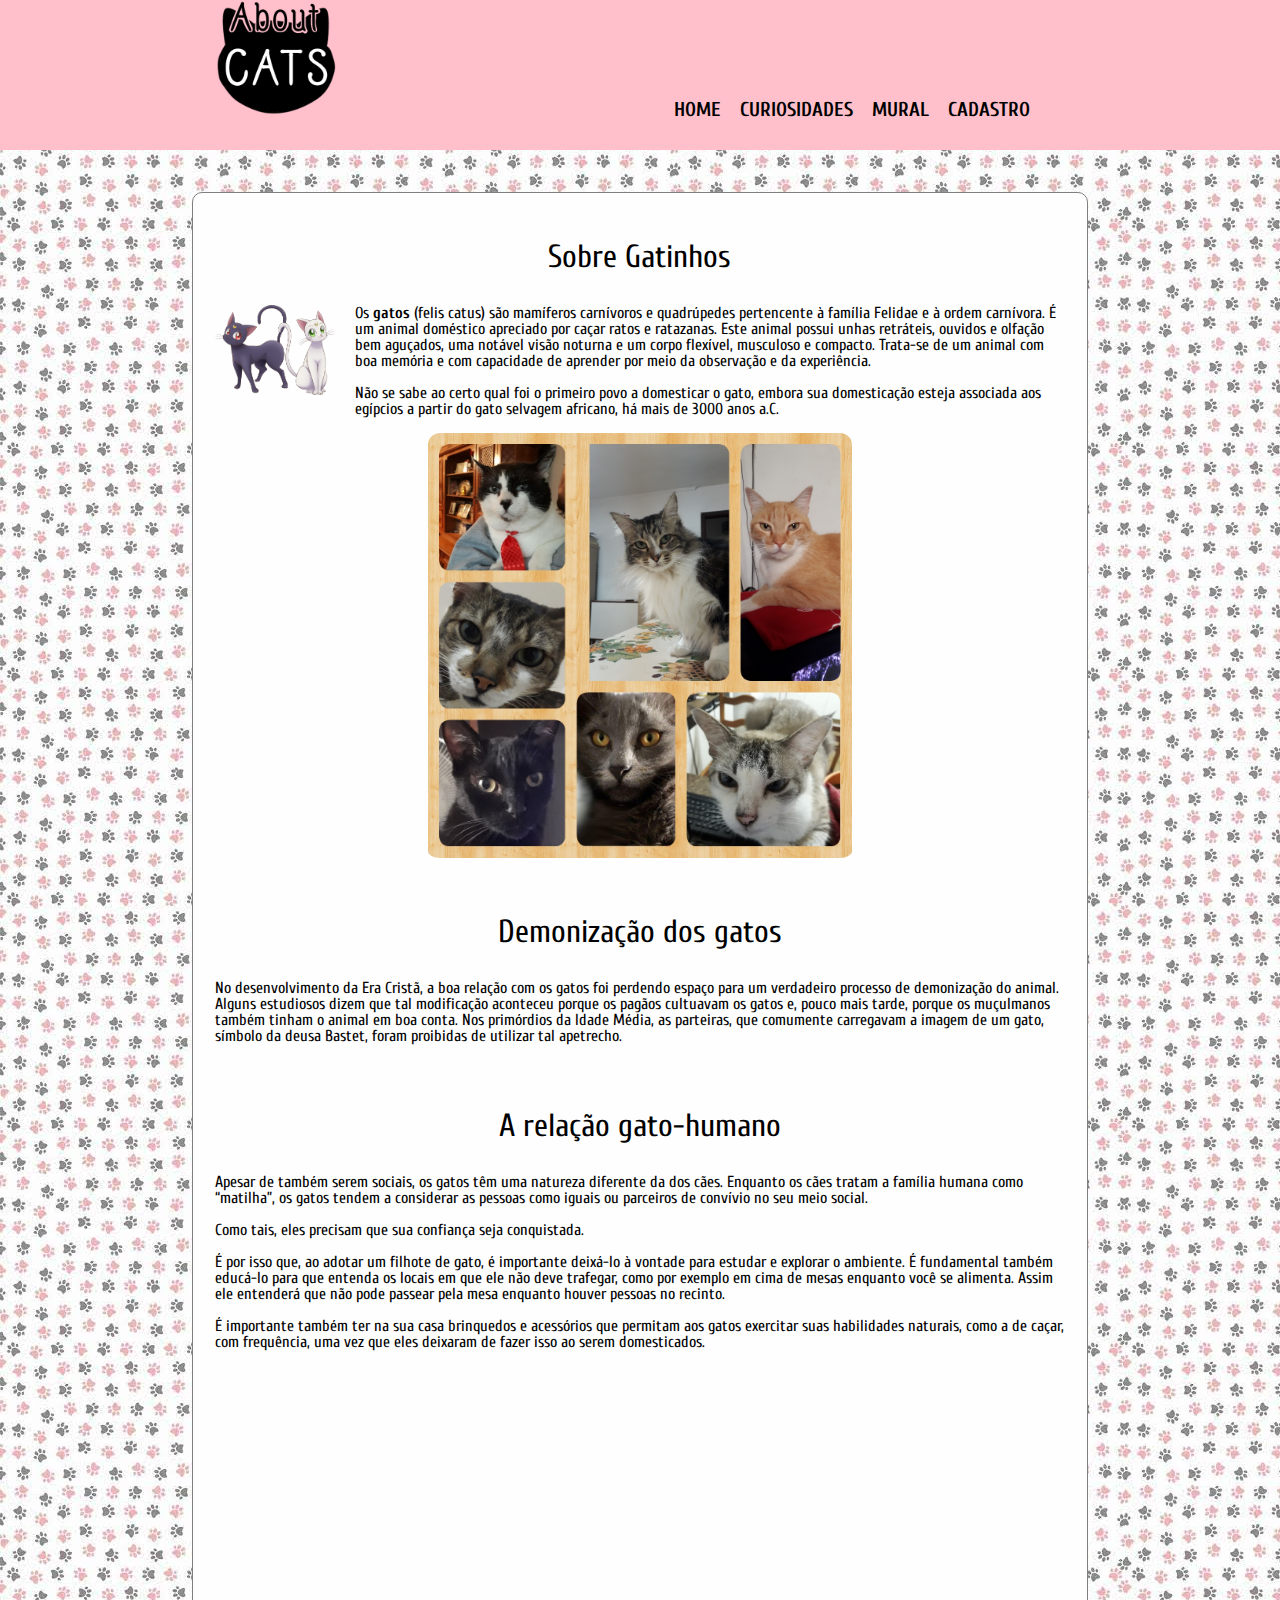
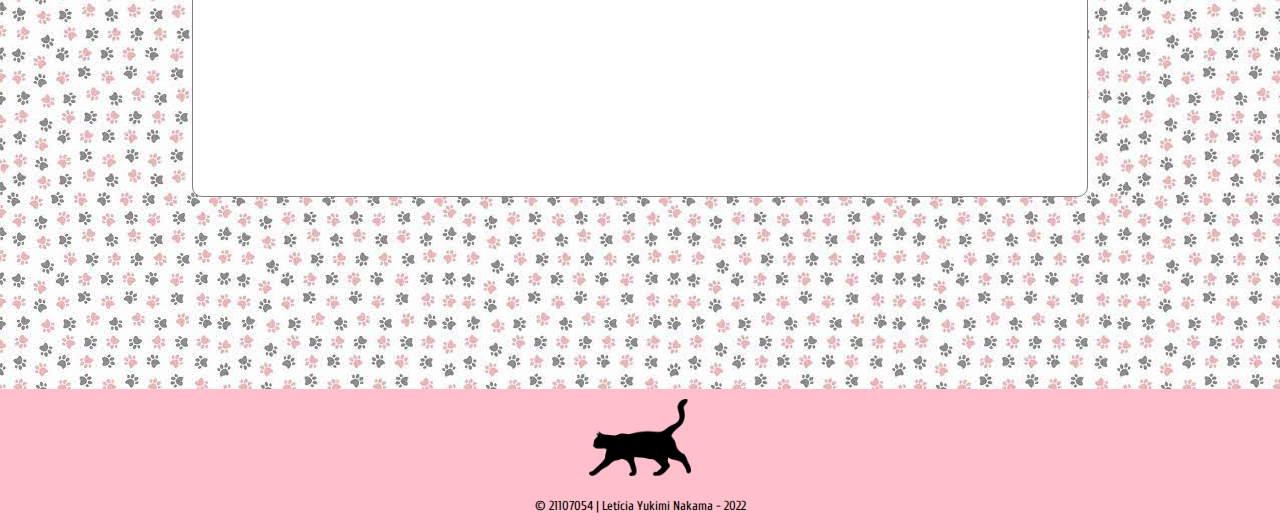
<file: projeto ILP540/index.html>
﻿<!DOCTYPE html>
<html lang="pt-br">
	<head>
		<meta charset="UTF-8">
		<meta name= "viewport" content= "width=device-width">
		<title>About Cats</title>
        <link rel="icon" type="ico" href="logo.ico" />
                
		<link rel="stylesheet" href="reset.css">
		<link rel="stylesheet" href="style.css">		
	</head>

	<body>
		<header>
			<div class="box">
				<h1><img src="imagem\logo.png" class="img-logo"></h1>

				<nav>
					<ul>
						<li><a href="index.html">Home</a></li>
						<li><a href="curiosidades.html">Curiosidades</a></li>
						<li><a href="mural.html">Mural</a></li>
						<li><a href="cadastro.html">Cadastro</a></li>
					</ul>
              </nav>           
            </div>
		</header>
<!-----------------------------------------CONTEÚDO HOMEPAGE--------------------------------------------->
		<main>
			<article class="box_article">
				<section class="principal">
					<h2 class="titulo-principal">Sobre Gatinhos</h2>

					<img class="img-um" src="imagem\luna.png">
			
					<p>Os <strong>gatos</strong> (felis catus) são mamíferos carnívoros e quadrúpedes pertencente à família Felidae e à ordem carnívora. É um animal doméstico apreciado por caçar ratos e ratazanas. Este animal possui unhas retráteis, ouvidos e olfação bem aguçados, uma notável visão noturna e um corpo flexível, musculoso e compacto. Trata-se de um animal com boa memória e com capacidade de aprender por meio da observação e da experiência.</p>

					<p>Não se sabe ao certo qual foi o primeiro povo a domesticar o gato, embora sua domesticação esteja associada aos egípcios a partir do gato selvagem africano, há mais de 3000 anos a.C.</p>

                    <div align="center"><img class="img-dois" src="imagem\muitosgatos.jpeg"></div>

                    <div class="text-demo">
                        <h2 class="titulo-principal">Demonização dos gatos</h2>
                        <p>No desenvolvimento da Era Cristã, a boa relação com os gatos foi perdendo espaço para um verdadeiro processo de demonização do animal. Alguns estudiosos dizem que tal modificação aconteceu porque os pagãos cultuavam os gatos e, pouco mais tarde, porque os muçulmanos também tinham o animal em boa conta. Nos primórdios da Idade Média, as parteiras, que comumente carregavam a imagem de um gato, símbolo da deusa Bastet, foram proibidas de utilizar tal apetrecho.</p>
                    </div>

                    <div class="text-relacao">
                        <h2 class="titulo-principal"> A relação gato-humano</h2>
                        <p>Apesar de também serem sociais, os gatos têm uma natureza diferente da dos cães. Enquanto os cães tratam a família humana como “matilha”, os gatos tendem a considerar as pessoas como iguais ou parceiros de convívio no seu meio social.</p>
                        <p>Como tais, eles precisam que sua confiança seja conquistada.</p>
                        <p>É por isso que, ao adotar um filhote de gato, é importante deixá-lo à vontade para estudar e explorar o ambiente. É fundamental também educá-lo para que entenda os locais em que ele não deve trafegar, como por exemplo em cima de mesas enquanto você se alimenta. Assim ele entenderá que não pode passear pela mesa enquanto houver pessoas no recinto.</p>
                        <p>É importante também ter na sua casa brinquedos e acessórios que permitam aos gatos exercitar suas habilidades naturais, como a de caçar, com frequência, uma vez que eles deixaram de fazer isso ao serem domesticados.</p>
                    </div>
				</section>      					
				
				<div class="video">
					<iframe width="100%" height="315" src="https://www.youtube.com/embed/XKln4sv4GFk?start=70" title="YouTube video player" frameborder="0" allow="accelerometer; autoplay; clipboard-write; encrypted-media; gyroscope; picture-in-picture" allowfullscreen></iframe>
				</div>
				
			</article>
		</main>

		<footer>
			<img src="imagem\gato-preto.png" width="8%">
			<p class="copyright">&copy; 21107054 | Letícia Yukimi Nakama - 2022</p>
		</footer>
	</body>
</html>
</file>
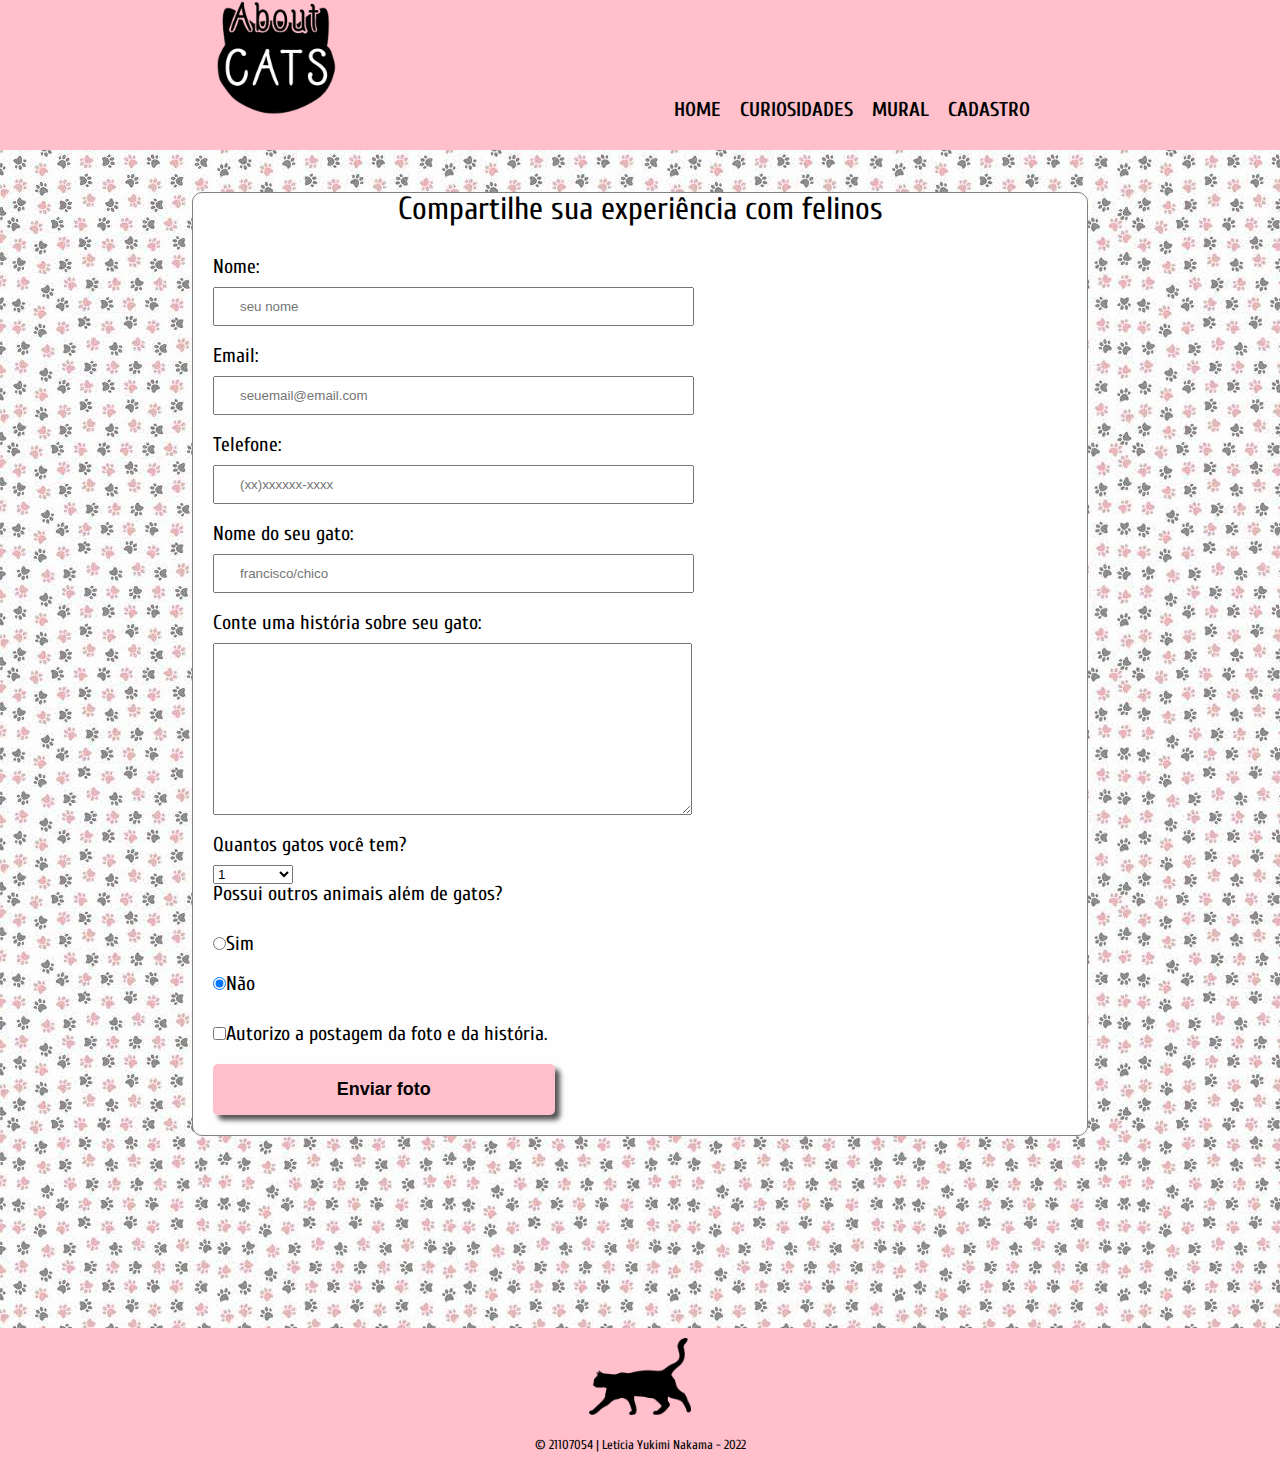
<file: projeto ILP540/cadastro.html>
﻿<!DOCTYPE html>
<html lang="pt-br">
	<head>
		<meta charset="UTF-8">
		<meta name= "viewport" content= "width=device-width">
		<title>About Cats</title>
        <link rel="icon" type="ico" href="logo.ico" />
                
		<link rel="stylesheet" href="reset.css">
		<link rel="stylesheet" href="style.css">		
	</head>

	<body>
		<header>
			<div class="box">
				<h1><img src="imagem\logo.png" class="img-logo"></h1>

				<nav>
					<ul>
						<li><a href="index.html">Home</a></li>
						<li><a href="curiosidades.html">Curiosidades</a></li>
						<li><a href="mural.html">Mural</a></li>
						<li><a href="cadastro.html">Cadastro</a></li>
					</ul>
				</nav>
			</div>
		</header>
<!-----------------------------------------------------CONTEÚDO CADASTRO---------------------------------------->
	<main>
		<article class="box_article">
			<h4 class="titulo-principal">Compartilhe sua experiência com felinos</h4>
			<form>
				<label for="nome">Nome:</label>
				<input type="text" id="nome" class="input-padrao" required placeholder="seu nome">

				<label for="email">Email:</label>
				<input type="email" id="email" class="input-padrao" required placeholder="seuemail@email.com">

				<label for="telefone">Telefone:</label>
				<input type="tel" id="telefone" class="input-padrao" required placeholder="(xx)xxxxxx-xxxx">

				<label for="nomepet">Nome do seu gato:</label>
				<input type="text" id="nomepet" class="input-padrao" required placeholder="francisco/chico">

				<label for="mensagem">Conte uma história sobre seu gato:</label>
				<textarea cols="70" rows="10" id="mensagem" class="input-padrao" required></textarea>

				<fieldset>
					<legend>Quantos gatos você tem?</legend>
					<select>
						<option>1</option>
						<option>2 ou 3</option>
						<option> mais de 3</option>
					</select>
				</fieldset>

				<fieldset>
					<legend>Possui outros animais além de gatos?</legend>
					<label for="radio-sim"><input type="radio" name="contato" id="radio-email">Sim</label>
					<label for="radio-nao"><input type="radio" name="contato" id="radio-whatsapp" checked>Não</label>
				</fieldset>

				<label class="checkbox"><input type="checkbox" required>Autorizo a postagem da foto e da história.</label>

				<input type="submit" value="Enviar foto" class="enviar">
			</form>
		</article>
	</main>

	<footer>
		<img src="imagem\gato-preto.png" width="8%">
		<p class="copyright">&copy; 21107054 | Letícia Yukimi Nakama - 2022</p>
	</footer>
	</body>
</html>
</file>
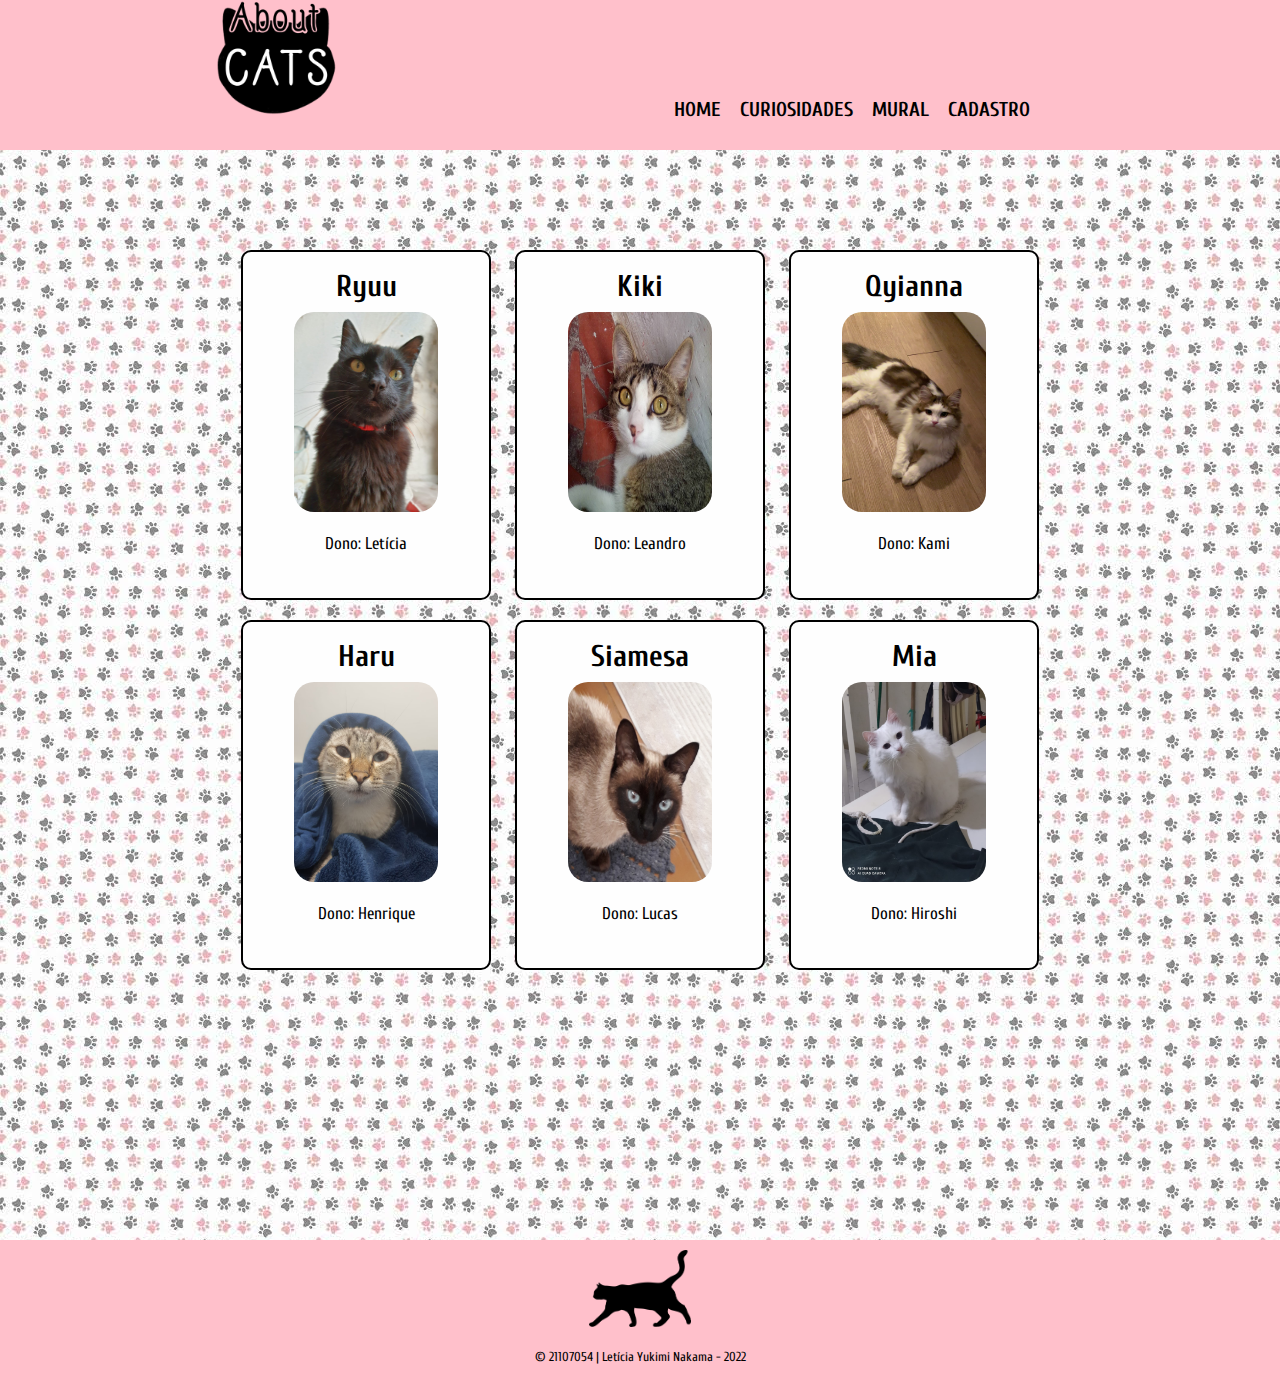
<file: projeto ILP540/mural.html>
﻿<!DOCTYPE html>
<html lang="pt-br">
	<head>
		<meta charset="UTF-8">
		<meta name= "viewport" content= "width=device-width">
		<title>About Cats</title>
        <link rel="icon" type="ico" href="logo.ico" />
                
		<link rel="stylesheet" href="reset.css">
		<link rel="stylesheet" href="style.css">		
	</head>

	<body>
		<header>
			<div class="box">
				<h1><img src="imagem\logo.png" class="img-logo"></h1>

				<nav>
					<ul>
						<li><a href="index.html">Home</a></li>
						<li><a href="curiosidades.html">Curiosidades</a></li>
						<li><a href="mural.html">Mural</a></li>
						<li><a href="cadastro.html">Cadastro</a></li>
					</ul>
				</nav>
			</div>
		</header>
		<!----------------------------------------------CONTEÚDO MURAL-------------------------------------->
		<main id="container">
			<ul class="mural">
				<li>
					<h2>Ryuu</h2>
					<img class="mural-foto" src="imagem\ryuu.jpeg" width="250" height="200">
					<p class="foto-descricao">Dono: Letícia</p>				
				</li>
				<li>
					<h2>Kiki</h2>
					<img class="mural-foto" src="imagem\kiki.jpg" width="250" height="200">
					<p class="foto-descricao">Dono: Leandro</p>				
				</li>
				<li>
					<h2>Qyianna</h2>
					<img class="mural-foto" src="imagem\qyianna.jpg" width="250" height="200">
					<p class="foto-descricao">Dono: Kami</p>				
				</li>
				<li>
					<h2>Haru</h2>
					<img class="mural-foto" src="imagem\haru.jpeg" width="250" height="200">
					<p class="foto-descricao">Dono: Henrique</p>				
				</li>
				<li>
					<h2>Siamesa</h2>
					<img class="mural-foto" src="imagem\blackcat.jpeg" width="250" height="200">
					<p class="foto-descricao">Dono: Lucas</p>				
				</li>
				<li>
					<h2>Mia</h2>
					<img class="mural-foto" src="imagem\mia.jpeg" width="250" height="200">
					<p class="foto-descricao">Dono: Hiroshi</p>				
				</li>
			</ul>
		</main>
		<footer>
			<img src="imagem\gato-preto.png" width="8%">
			<p class="copyright">&copy; 21107054 | Letícia Yukimi Nakama - 2022</p>
		</footer>
	</body>

</html>
</file>
<file: projeto ILP540/style.css>
@import url('https://fonts.googleapis.com/css2?family=Cuprum&display=swap');
body {
    font-family: 'Cuprum', sans-serif;
    background-image: url(patinhas.jpg);
}

header {
	background-color: pink;
	
}

.box {
	position: fixed;
	top: 0;
	left: 0;
	width: 100%;
	height: 150px;
	background-color: pink;
}

/*------------------------menu de navegação--------------------*/
.img-logo {
	width: 12%;
	padding-left: 200px;
}

nav {
	position: absolute;
	top: 100px;
	right: 250px;
}

nav li {
	display: inline;
	margin: 0 0 0 15px;
}

nav a {
	text-transform: uppercase;
	color: #000000;
	font-weight: bold;
	font-size: 20px;
	text-decoration: none;
}

nav a:hover {
	color: gray;
	text-decoration: none;
}

.box_article{
	margin: 15%;
	border: solid 1.2px gray;
	border-radius: 10px;
	background-color: #FEFEFE;
}

footer {
	text-align: center;
	background-color: pink;
	padding: 10px 0;
}

.copyright {
	color: black;
	font-size: 13px;
	margin: 20px 0 0;
}

/*-----------------------css da página inicial-----------------------*/

*{
    margin: 0;
    padding: 0;
}

.titulo-principal {
	text-align: center;
	font-size: 2em;
	margin: 0 0 1em;
	clear: left;
}

.principal {
    padding: 3em 0;
    background: #FEFEFE;
    width: 95%;
    margin: 0 auto;
} 

.principal p {
	margin: 0 0 1em;
}

.principal strong {
	font-weight: bold;
}

.principal em {
	font-style: italic;
}

.img-um {
	width: 120px;
	float: left;
	margin: 0 20px 20px 0;
}

.img-dois {
	width: 50%;
    border-radius: 12px;
    padding-bottom: 5px;
}

.text-demo {
    padding-top: 50px;
}

.text-relacao {
    padding-top: 50px;
}

.itens {
	line-height: 3.2;
}

.video {
	width: 560px;
	margin: 2em auto;
}
/*---------------------------css curiosidades--------------------------*/
.curiosidades {
	text-align: center;
}

.audio {
    text-align: center;
}

.text-ronronar p {
    margin: 0 2em 1em;
}

.mapa {
	padding: 3em 0;	
}

.mapa-conteudo {
	width: 800px;
    margin: 0 auto;
}

.mapa p {
	margin: 0 0 2em;
	text-align: center;
}

.catcafe {
	text-align: center;
	padding-bottom: 20px;
}

.imagem-catcafe {
	width: 50%;	
}

.videotag {
	padding: 10px;
}

/*------------------------css do mural--------------------------*/
#container {
    text-align: center;
	display: flex;
}

.mural {
	width: 940px;
	margin: 200px auto;
	padding: 50px;
}

.mural li {
	display: inline-block;
	text-align: center;
	width: 250px;
    height: 350px;
	vertical-align: top;
	margin: 0 10px;
	padding: 20px 20px;
	box-sizing: border-box;
	border: 2px solid #000000;
	border-radius: 10px;
	background-color: #FEFEFE;
    margin-bottom: 20px;
}

.mural li:hover {
	border-color: hotpink;
}

.mural li:hover h2 {
	font-size: 35px;
}

.mural h2 {
	font-size: 30px;
	font-weight: bold;
}

.mural-foto {
	width: 70%;
	padding: 10px;
	border-radius: 30px;
}

.foto-descricao {
	font-size: 17px;
	padding-top: 10px;	
}

/*-------------------------css cadastro------------------------*/
form {
	margin: 20px 20px;		
}

form label, form legend {
	display:block;
	font-size: 20px;
	margin: 20px 0 10px;
}

.input-padrao {
	display: block;
	margin: 0 0 20px;
	padding: 10px 25px;
	width: 50%;
}

.checkbox {
	margin: 20px 0;
}

.enviar {
	width:40%;
	padding: 15px 0;
	background: pink;
	color: rgb(0, 0, 0);
	font-weight: bold;
	font-size: 18px;
	border: none;
	border-radius: 5px;
	transition: 1s all;
	cursor: pointer;
	box-shadow: 5px 5px 5px #555454;
}

.enviar:hover {
	background: white;	
	color: black;
	transform: scale(1.025);
}

/*-------------RESPONSIVO --------------*/
@media screen and (max-width: 480px) { 
    .box, .principal, .box_article, .conteudo-adotar, .mapa-conteudo, .video, .itens {
        width: auto;
		padding: 0.2em;
    }

	video, audio {
		text-align: center;	
		width: 100%;	
	}

    .enviar {
        width: 100%;
        
    }
     
	.box {
		height: 100px;
	}
	
	.img-logo {
		float: center;		
	}

    main {
        padding-top: 100px;
    }

	nav {
		padding-top: 20px;
    	position: static;				
    }

	nav ul {
		width: 100%;
		height: 100%;
		text-align: center;
	}

    .mural, .imagem-catcafe, .img-dois {
    	width: 100%
    }

}
</file>
